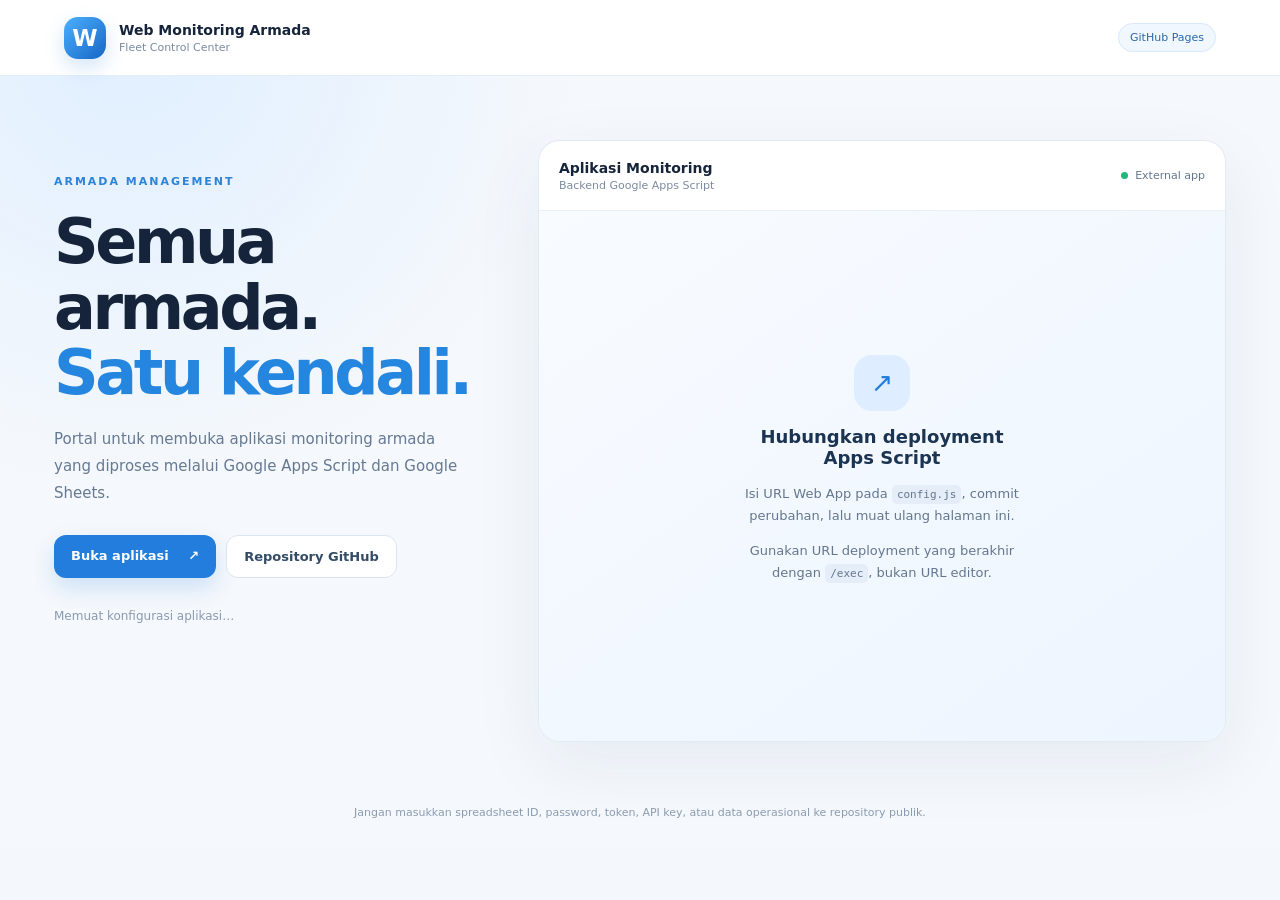
<file: index.html>
<!doctype html>
<html lang="id">
<head>
  <meta charset="utf-8"><meta name="viewport" content="width=device-width,initial-scale=1">
  <meta name="description" content="Portal Web Monitoring Armada">
  <title>Web Monitoring Armada</title>
  <link rel="stylesheet" href="assets/style.css">
</head>
<body>
  <header class="top"><div class="mark">W</div><div><strong>Web Monitoring Armada</strong><small>Fleet Control Center</small></div><span class="pill">GitHub Pages</span></header>
  <main class="layout">
    <section class="intro"><span class="eyebrow">ARMADA MANAGEMENT</span><h1>Semua armada.<br><em>Satu kendali.</em></h1><p>Portal untuk membuka aplikasi monitoring armada yang diproses melalui Google Apps Script dan Google Sheets.</p><div class="actions"><a class="primary" id="openApp" href="#app">Buka aplikasi <span>↗</span></a><a class="secondary" href="https://github.com/" target="_blank" rel="noopener">Repository GitHub</a></div><p class="hint" id="status">Memuat konfigurasi aplikasi…</p></section>
    <section class="app-shell" id="app"><div class="app-head"><div><strong>Aplikasi Monitoring</strong><small>Backend Google Apps Script</small></div><span class="live"><i></i> External app</span></div><div class="frame-wrap" id="frameWrap"><div class="placeholder"><div class="placeholder-icon">↗</div><h2>Hubungkan deployment Apps Script</h2><p>Isi URL Web App pada <code>config.js</code>, commit perubahan, lalu muat ulang halaman ini.</p><p>Gunakan URL deployment yang berakhir dengan <code>/exec</code>, bukan URL editor.</p></div></div></section>
  </main>
  <footer>Jangan masukkan spreadsheet ID, password, token, API key, atau data operasional ke repository publik.</footer>
  <script src="config.js"></script><script>
    (()=>{const url=(window.WMA_CONFIG&&window.WMA_CONFIG.APP_URL||'').trim();const status=document.getElementById('status');const wrap=document.getElementById('frameWrap');const open=document.getElementById('openApp');
      if(url && /^https:\/\/script\.google\.com\/macros\/s\/[^\s]+\/exec(?:\?.*)?$/.test(url))
      else {status.textContent='Belum dikonfigurasi: tambahkan URL Web App pada config.js.';open.addEventListener('click',e=>{e.preventDefault();wrap.scrollIntoView({behavior:'smooth'});});}
    })();
  </script>
</body></html>
</file>
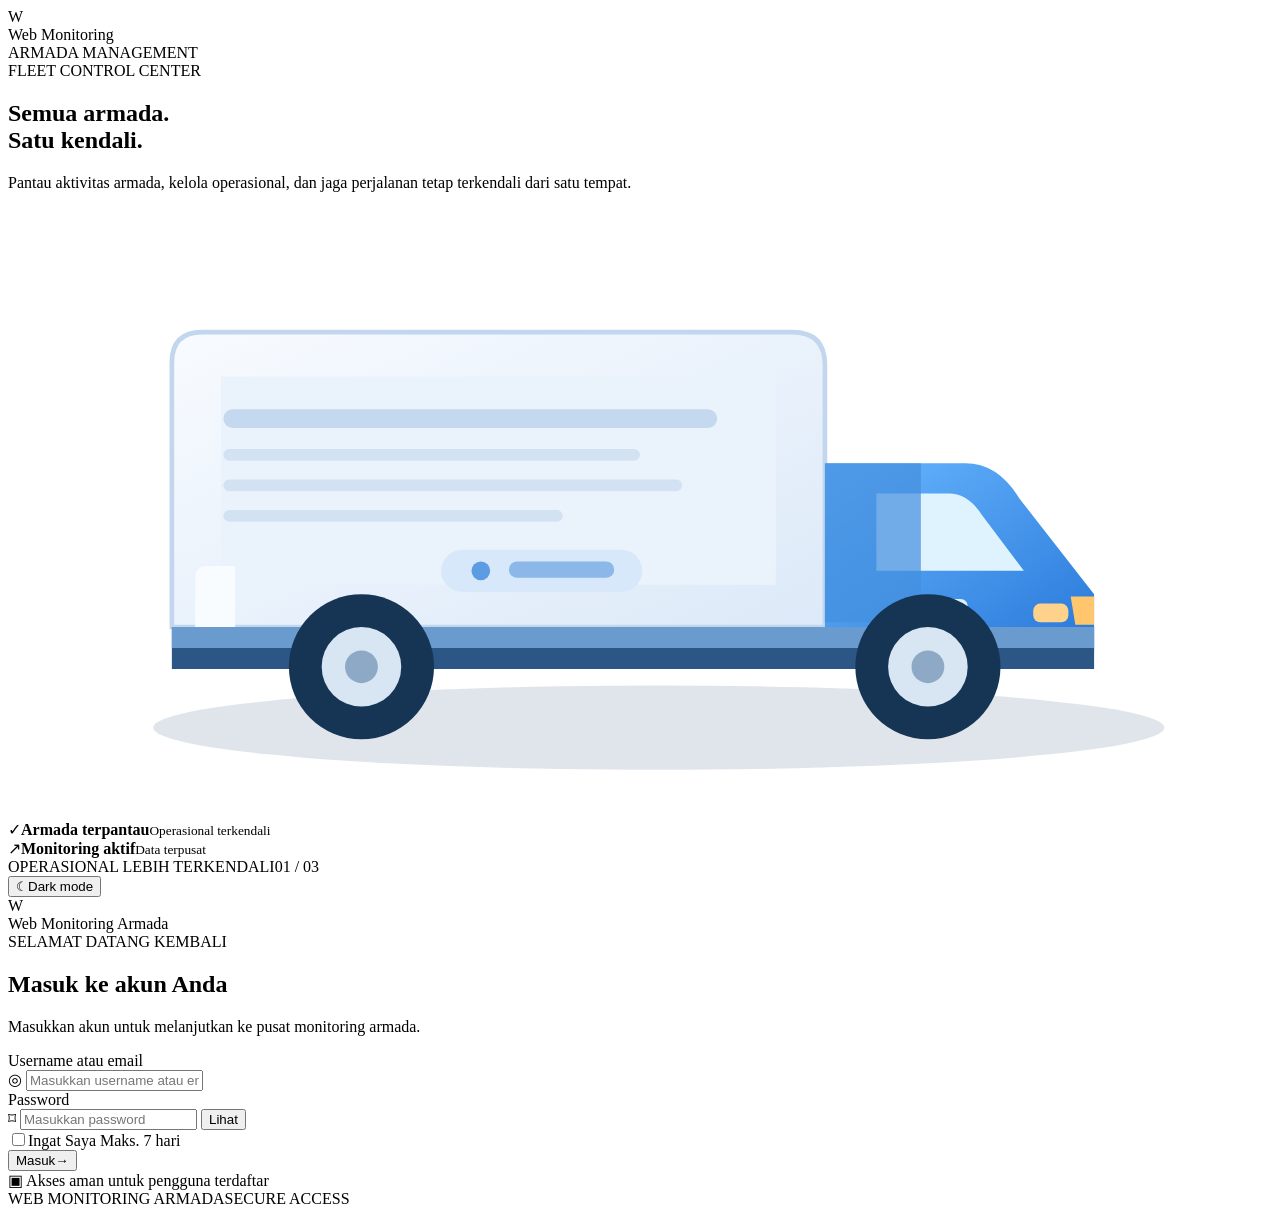
<file: apps-script/index.html>
<!DOCTYPE html>
<html lang="id">
<head>
  <base target="_top">
  <meta charset="UTF-8">
  <?!= include('styles'); ?>
</head>
<body>
  <main class="app-shell">
    <section class="visual-panel" aria-label="Ilustrasi armada">
      <div class="brand">
        <div class="brand-mark">W</div>
        <div>
          <div class="brand-name">Web Monitoring</div>
          <div class="brand-subtitle">ARMADA MANAGEMENT</div>
        </div>
      </div>

      <div class="visual-copy">
        <span class="eyebrow"><span class="eyebrow-dot"></span> FLEET CONTROL CENTER</span>
        <h1>Semua armada.<br><span>Satu kendali.</span></h1>
        <p>Pantau aktivitas armada, kelola operasional, dan jaga perjalanan tetap terkendali dari satu tempat.</p>
      </div>

      <div class="fleet-art" aria-hidden="true">
        <div class="sun-glow"></div>
        <div class="road road-back"></div>
        <div class="road road-front"></div>
        <div class="route-line"></div>
        <div class="truck-shadow"></div>
        <svg class="truck" viewBox="0 0 540 260" role="img" aria-label="Ilustrasi truk">
          <defs>
            <linearGradient id="boxGrad" x1="0" x2="1" y1="0" y2="1">
              <stop offset="0%" stop-color="#f8fbff"/>
              <stop offset="100%" stop-color="#dce9f8"/>
            </linearGradient>
            <linearGradient id="cabGrad" x1="0" x2="1" y1="0" y2="1">
              <stop offset="0%" stop-color="#69b7ff"/>
              <stop offset="100%" stop-color="#2777d9"/>
            </linearGradient>
          </defs>
          <ellipse cx="278" cy="222" rx="216" ry="18" fill="#163b67" opacity=".13"/>
          <path d="M70 66 Q70 53 83 53 H335 Q349 53 349 67 V179 H70 Z" fill="url(#boxGrad)" stroke="#c2d7ee" stroke-width="2"/>
          <path d="M91 72 H328 V161 H91 Z" fill="#eaf3fc"/>
          <path d="M349 109 H409 Q423 109 432 124 L464 165 V190 H349 Z" fill="url(#cabGrad)"/>
          <path d="M371 122 H402 Q410 122 416 131 L434 155 H371 Z" fill="#dff3ff"/>
          <path d="M349 109 H390 V177 H349 Z" fill="#438fdf" opacity=".7"/>
          <path d="M70 179 H464 V197 H70 Z" fill="#2b5685"/>
          <path d="M70 179 H464 V188 H70 Z" fill="#6a9bcf"/>
          <rect x="92" y="86" width="211" height="8" rx="4" fill="#c4d9ef"/>
          <rect x="92" y="103" width="178" height="5" rx="2.5" fill="#d2e2f3"/>
          <rect x="92" y="116" width="196" height="5" rx="2.5" fill="#d2e2f3"/>
          <rect x="92" y="129" width="145" height="5" rx="2.5" fill="#d2e2f3"/>
          <rect x="386" y="167" width="24" height="8" rx="3" fill="#d9f2ff"/>
          <rect x="438" y="169" width="15" height="8" rx="3" fill="#ffd28c"/>
          <circle cx="151" cy="196" r="31" fill="#163554"/>
          <circle cx="151" cy="196" r="17" fill="#d8e6f3"/>
          <circle cx="151" cy="196" r="7" fill="#8da9c6"/>
          <circle cx="393" cy="196" r="31" fill="#163554"/>
          <circle cx="393" cy="196" r="17" fill="#d8e6f3"/>
          <circle cx="393" cy="196" r="7" fill="#8da9c6"/>
          <path d="M80 179 L80 158 Q80 153 85 153 H97 V179 Z" fill="#f8fcff"/>
          <path d="M456 178 H464 V166 H454 Z" fill="#ffc66e"/>
          <rect x="185" y="146" width="86" height="18" rx="9" fill="#d7e8fa"/>
          <circle cx="202" cy="155" r="4" fill="#5c9ce2"/>
          <rect x="214" y="151" width="45" height="7" rx="3.5" fill="#8bb8e9"/>
        </svg>
        <div class="floating-card card-status"><span class="status-icon">✓</span><span><strong>Armada terpantau</strong><small>Operasional terkendali</small></span></div>
        <div class="floating-card card-route"><span class="route-icon">↗</span><span><strong>Monitoring aktif</strong><small>Data terpusat</small></span></div>
      </div>

      <div class="visual-footer"><span>OPERASIONAL LEBIH TERKENDALI</span><span class="footer-line"></span><span>01 / 03</span></div>
    </section>

    <section class="login-panel">
      <button id="themeToggle" class="theme-toggle" type="button" aria-label="Ganti tema">
        <span id="themeIcon">☾</span><span id="themeLabel">Dark mode</span>
      </button>

      <div class="login-card">
        <div class="mobile-brand">
          <div class="brand-mark">W</div><span>Web Monitoring Armada</span>
        </div>
        <div class="login-heading">
          <div class="mini-label">SELAMAT DATANG KEMBALI</div>
          <h2>Masuk ke akun Anda</h2>
          <p>Masukkan akun untuk melanjutkan ke pusat monitoring armada.</p>
        </div>

        <form id="loginForm" novalidate>
          <label for="loginInput">Username atau email</label>
          <div class="input-wrap">
            <span class="field-icon" aria-hidden="true">◎</span>
            <input id="loginInput" name="login" type="text" placeholder="Masukkan username atau email" autocomplete="username" maxlength="254" required>
          </div>

          <div class="password-label-row">
            <label for="passwordInput">Password</label>
          </div>
          <div class="input-wrap">
            <span class="field-icon" aria-hidden="true">⌑</span>
            <input id="passwordInput" name="password" type="password" placeholder="Masukkan password" autocomplete="current-password" maxlength="1024" required>
            <button id="togglePassword" class="password-toggle" type="button" aria-label="Tampilkan password">Lihat</button>
          </div>

          <div class="form-options">
            <label class="remember-option"><input id="rememberInput" type="checkbox"><span class="custom-check"></span><span>Ingat Saya</span></label>
            <span class="remember-note">Maks. 7 hari</span>
          </div>

          <div id="message" class="message" role="status" aria-live="polite"></div>
          <button id="submitButton" class="submit-button" type="submit">
            <span id="submitText">Masuk</span><span class="button-arrow">→</span>
          </button>
        </form>

        <div id="signedInPanel" class="signed-in-panel" hidden>
          <div class="success-mark">✓</div>
          <h3>Login berhasil</h3>
          <p id="welcomeText"></p>
          <div class="user-meta"><span>ROLE</span><strong id="roleText"></strong></div>
          <p class="placeholder-note">Tahap ini menyiapkan autentikasi. Halaman dashboard akan dibuat pada tahap berikutnya.</p>
          <button id="logoutButton" class="secondary-button" type="button">Logout</button>
        </div>

        <div class="login-footnote"><span class="lock-icon">▣</span> Akses aman untuk pengguna terdaftar</div>
      </div>
      <div class="panel-bottom"><span>WEB MONITORING ARMADA</span><span>SECURE ACCESS</span></div>
    </section>
  </main>

  <?!= include('scripts'); ?>
</body>
</html>
</file>
<file: assets/style.css>
:root{font-family:Inter,ui-sans-serif,system-ui,-apple-system,"Segoe UI",sans-serif;color:#15243a;background:#f4f8fd;font-synthesis:none}*{box-sizing:border-box}body{margin:0;background:radial-gradient(circle at 10% 5%,#e0efff 0,transparent 32%),#f5f8fc}.top{height:76px;display:flex;align-items:center;gap:13px;padding:0 clamp(20px,5vw,76px);background:#fff;border-bottom:1px solid #e5edf7}.mark{display:grid;place-items:center;width:42px;height:42px;border-radius:14px;background:linear-gradient(135deg,#4bb0ff,#1766c5);color:white;font-size:23px;font-weight:800;box-shadow:0 8px 20px #227bd533}.top strong,.app-head strong{display:block;font-size:14px}.top small,.app-head small{display:block;color:#7b8ba1;font-size:11px;margin-top:3px}.pill{margin-left:auto;border:1px solid #d7e8fb;background:#f1f7ff;color:#2868a8;padding:7px 11px;border-radius:999px;font-size:11px}.layout{max-width:1220px;margin:0 auto;padding:64px 24px;display:grid;grid-template-columns:.78fr 1.22fr;gap:44px;align-items:start}.intro{padding:30px 0}.eyebrow{font-size:11px;letter-spacing:.18em;font-weight:800;color:#2c83d8}.intro h1{font-size:clamp(40px,5vw,62px);line-height:1.06;letter-spacing:-.055em;margin:20px 0}.intro h1 em{font-style:normal;color:#2586df}.intro>p{max-width:420px;color:#667992;font-size:15px;line-height:1.8}.actions{display:flex;flex-wrap:wrap;gap:10px;margin:28px 0}.actions a{text-decoration:none;padding:13px 17px;border-radius:12px;font-size:13px;font-weight:700}.primary{background:#237ddd;color:#fff;box-shadow:0 10px 22px #237ddd30}.primary span{margin-left:15px}.secondary{border:1px solid #dbe5f1;background:#fff;color:#334b67}.hint{font-size:12px!important;color:#8a9bb0!important}.app-shell{overflow:hidden;background:white;border:1px solid #e2eaf4;border-radius:22px;box-shadow:0 22px 70px #1d426b12}.app-head{height:70px;display:flex;align-items:center;justify-content:space-between;padding:0 20px;border-bottom:1px solid #eaf0f7}.live{font-size:11px;color:#64778e;display:flex;align-items:center;gap:7px}.live i{width:7px;height:7px;border-radius:50%;background:#22b77a}.frame-wrap{min-height:530px;background:linear-gradient(145deg,#f8fbff,#edf5ff);display:grid;place-items:center}.frame-wrap iframe{width:100%;height:700px;border:0;background:white}.placeholder{max-width:360px;text-align:center;padding:32px;color:#64778e}.placeholder-icon{display:grid;place-items:center;margin:auto;width:56px;height:56px;border-radius:18px;background:#deedff;color:#237ddd;font-size:27px}.placeholder h2{font-size:18px;color:#1b3452}.placeholder p{font-size:13px;line-height:1.7}.placeholder code{font-size:11px;background:#e4edf8;padding:3px 5px;border-radius:5px}footer{text-align:center;padding:0 24px 28px;color:#8a9bb0;font-size:11px}@media(max-width:850px){.layout{grid-template-columns:1fr;padding-top:25px;gap:20px}.intro{padding:12px 0}.intro h1{font-size:44px}.frame-wrap{min-height:450px}.frame-wrap iframe{height:650px}}
</file>
